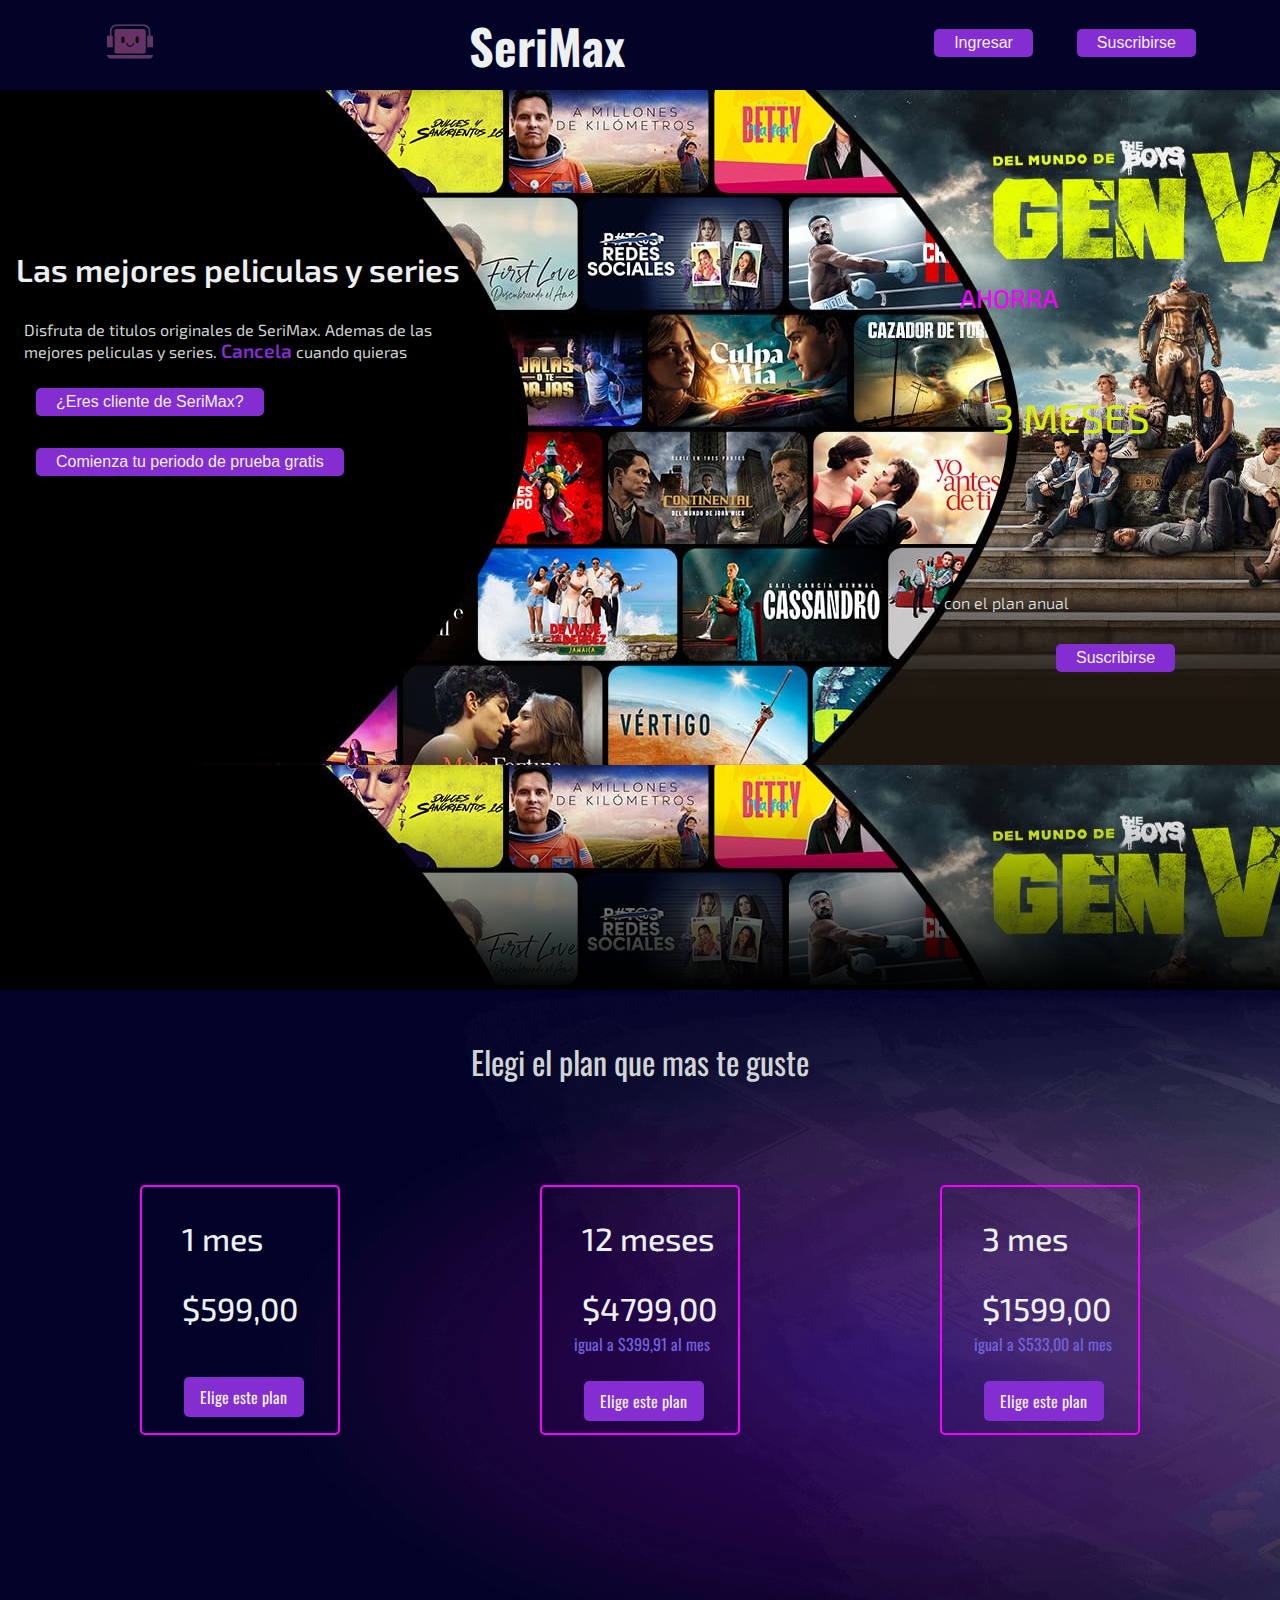
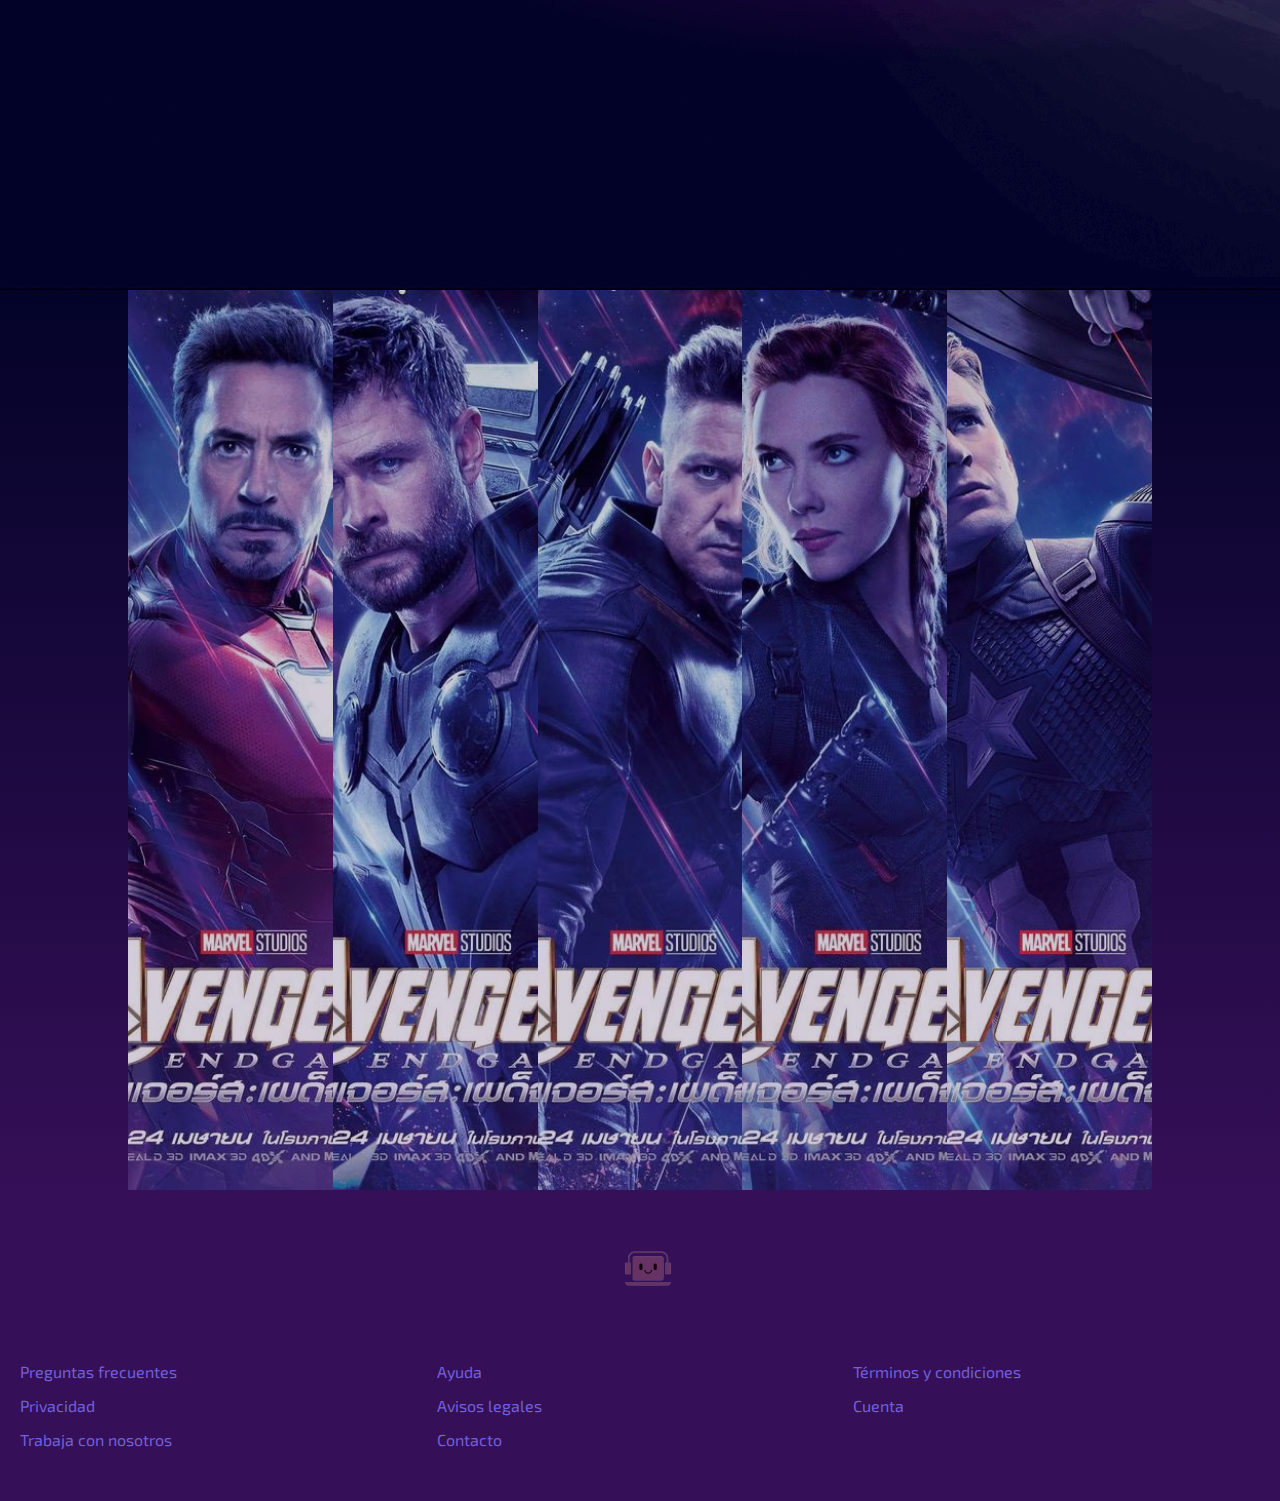
<file: index.html>
<!DOCTYPE html>
<html lang="en">
<head>
    <meta charset="UTF-8">
    <meta name="viewport" content="width=device-width, initial-scale=1.0">
    <title>SeriMax</title>
    <link rel="stylesheet" href="./css/style.css">
    <link rel="stylesheet" href="https://cdn.jsdelivr.net/npm/bootstrap-icons@1.11.1/font/bootstrap-icons.css">
</head>
<body>


    <!-- navbar-->
    <header>
        <img class="logo" src="./assets/logo6-removebg-preview.png" alt="logo"> <!--Imagen del logo (Falta crearmela)-->
        <h1>SeriMax</h1>  <!--Nombre de la pagina-->
        <nav class="nav-bar">
            <ul class="nav-links"> <!-- botones de ingrese y suscripción-->
                <li><a href="login.html" class="login-button"><button class="button-sus">Ingresar</button></a></li>
                <li><a href="suscripcion.html"  class="subscribe-button"><button class="button-sus">Suscribirse</button></a></li>
            </ul>  
        </nav>
    </header>

    <!-- home-->
    <main class="home">
        <div class="Welcome-div"> <!---->
            <h2 class="titulo-descatado">Las mejores peliculas y series</h2> <!--Titutlo descatado del home-->
            <p class="texto-promocional">Disfruta de titulos originales de SeriMax. Ademas de las mejores peliculas y series. <span class="cancelacion-flexible">Cancela </span>cuando quieras</p>
            
            <ul class="ul-home">
                <li class=><a href="login.html" class="login-button"><button class="button-sus">¿Eres cliente de SeriMax?</button></a></li>
                <li class=><a href="Suscribite.html" class="login-button"><button class="button-sus">Comienza tu periodo de prueba gratis</button></a>
            </ul>
        </div>
        <div class="Savings">
            <h3 class="destacar-ahorro">AHORRA</h3> <!--Oferta destacable-->
            <h4 class="destacar-ahorro2">3 MESES</h4>
            <p>con el plan anual</p>
            <a href="Suscribite.html" class="Savings-button"><button class="button-sus">Suscribirse</button></a>
        </div>
    </main>


    <!-- Plans. Tarjetas con planes de pagos-->
    <section class="plans">  <!--Tarjetas-->
        <div class="plans-div-p">
            <p class="plans-p">Elegi el plan que mas te guste</p>
        </div>
        <div class="container">
            <div class="card"> <!--Tarjeta de 1 mes de pago -->
                <p class="card-p">1 mes</p>
                <p class="card-p">$599,00</p>
                <a href=""><button class="card-button">Elige este plan</button></a>
            </div>
            <div class="card">
                <p class="card-p">12 meses</p> <!--Tarjeta de 12 meses de pago-->
                <p class="card-p">$4799,00</p>
                <p class="p-descuento">igual a $399,91 al mes</p>
                <a href=""><button>Elige este plan</button></a>
            </div>
            <div class="card"> <!--Tarjeta de 3 meses de pago-->
                <p class="card-p">3 mes</p> 
                <p class="card-p">$1599,00</p>
                <p class="p-descuento">igual a $533,00 al mes</p>
                <a href="#"><button>Elige este plan</button></a>
            </div>
        </div>
    </section>


    <section class="slider-card">
        <figcaption class="fig-card">
            <img src="./assets/avengers1.jpg" alt="img-1" class="img-slider">
            <img src="./assets/avengers2.jpg" alt="img-2" class="img-slider">
            <img src="./assets/avengers3.jpg"alt="img-3" class="img-slider">
            <img src="./assets/avengers4.jpg" alt="img-4" class="img-slider">
            <img src="./assets/avengers5.jpg" alt="img-5" class="img-slider">
        </figcaption>
    </section>

    <footer> <!--footer-->
        <img src="./assets/logo6-removebg-preview.png" alt="logo" class="logo">
        <div class="footer-grid">
            <div class="footer-column">
                <ul class="footer-links">
                    <li><a href="#">Preguntas frecuentes</a></li>
                    <li><a href="#">Privacidad</a></li>
                    <li><a href="#">Trabaja con nosotros</a></li>
                </ul>
            </div>
            <div class="footer-column">
                <ul class="footer-links">
                    <li><a href="#">Ayuda</a></li>
                    <li><a href="#">Avisos legales</a></li>
                    <li><a href="#">Contacto</a></li>
                </ul>
            </div>
            <div class="footer-column">
                <ul class="footer-links">
                    <li><a href="#">Términos y condiciones</a></li>
                    <li><a href="#">Cuenta</a></li>
                </ul>
            </div>
        </div>
    </footer>
    
</body>
</html>
</file>
<file: css/style.css>
@import url('/index.html');
@import url('https://fonts.googleapis.com/css2?family=Exo+2:ital,wght@0,400;0,600;1,100&family=Oswald:wght@500&display=swap');
/*
#edf0f1 palabras principales
#F600FF botones
#CB71F9
#AF0AF0
#7261DD letras para footer

#030328 degrade fondo
#350F57 fondo degradado
*/
*{
    margin: 0px;
    padding: 0px;
    box-sizing: border-box;
    font-family: 'Exo 2', sans-serif;
    font-family: 'Oswald', sans-serif;
    font-size: 16px;    /* Poner el tamaño de letra en 16px */
    overflow-x: hidden;     /* No dejar que se haga scroll en x */

    /*  */
}   
header {
    display: flex;
    justify-content: space-between;  
    align-items: center;
    padding: 30px 5%;
    background-color: #030328;
    width: 100vw;
    height: 10vh;
    overflow-y: hidden;
}

header h1 { 

    font-family: 'Oswald', sans-serif;
    font-size: 3rem;
    color: #edf0f1;
}

.button-sus{
    font-family: "Roboto", sans-serif;
    font-weight: 300;
    font-size: 1rem;
    color: #edf0f1;
    text-decoration: none;
}

.logo{
    cursor: pointer;
    margin-top: 1.5rem;
    margin-left: 1rem;
}

.nav-links{
    list-style: none;
}

.nav-links li {
    display: inline-block;
    padding: 0px 20px;
}

.button-sus {
    padding: 5px 20px;
    background-color: #842DD0;
    border: none;
    border-radius: 5px;
    cursor: pointer;
}

.button-sus:hover{
    background-color: #9936f0;
}

.cancelacion-flexible{
    color:#842DD0;
}

/*------------------------Home ------------------------------*/
.home{
    display: flex;
    width: 100vw;
    height: 100vh;
    background-image:linear-gradient(to top, #000 0%, transparent 20%), url(../assets/fondoImagen.jpg); 
    background-position: left top;  
}


.Welcome-div{
    width: 50%;
    height: 100%;
}

.titulo-descatado{
    font-family:'Exo 2', sans-serif;
    font-weight:600;
    font-size: 2rem;
    margin-top: 10rem;
    margin-left: 1rem;
    color: #edf0f1;
}
.texto-promocional{
    font-family:'Exo 2', sans-serif;
    font-weight: 400;
    color: #d1d4d4;
    margin-top: 2rem;
    margin-left: 1.5rem;
    width: 70%;
}

.cancelacion-flexible{
    font-family:'Exo 2', sans-serif;
    font-weight:600;
    font-size: 1.2rem;
}

.Savings{
    width: 50%;
    height: 100%;
}

.destacar-ahorro{
    font-family: 'Exo 2', sans-serif;
    font-weight: 500;
    font-size: 1.6rem;
    margin-top: 12rem;
    color: #F600FF;
    margin-left: 20rem;
}
.destacar-ahorro2{
    font-family: 'Exo 2', sans-serif;
    font-weight: 500;
    font-size: 2.5rem;
    color: #D5EF14; 
    margin-left: 22rem;
    margin-top: 5rem;
}

.Savings p{
    font-family: 'Exo 2', sans-serif;
    margin-top: 9.5rem;
    margin-left: 19rem;
    font-weight: 300;
    color: #edf0f1;
    margin-bottom: 2rem;
}

.ul-home{
    display: flex;
    justify-content: center;
    flex-direction: column;
    align-items: flex-start;
    margin: 10px;
    padding-left: 10px;
}

.ul-home li{
   margin: 1rem;
}

.Savings-button{
    margin-left: 26rem;
}





/* -----------------------------------------Plans--------------------------------------------------------*/

/* Este bloque de código CSS define los estilos para la sección "plans", que contiene tarjetas de planes de pago:

.plans: Se configura para ser un contenedor flexible, centrando su contenido tanto horizontal como verticalmente. El ancho y alto se establecen en el 100% del ancho y alto del viewport, y se utiliza una imagen de fondo con ajuste automático de tamaño para cubrir el área.

.container: Establece que este contenedor es flexible, lo que es  útil para organizar el contenido dentro de la sección "plans".

.card: Define el estilo de las tarjetas de planes. Se les da un ancho y alto fijo, un margen entre ellas y se les aplica un borde, una pequeña sombra y un borde redondeado para un aspecto de tarjeta. El desbordamiento se oculta para mantener un aspecto limpio.

.card-p: Establece la fuente, peso y tamaño de fuente del texto en las tarjetas. Además, se definen márgenes para el espaciado.

.p-descuento: Configura el estilo del texto que muestra el descuento, ajustando los márgenes y el color del texto.

.card-button: Aplica un margen superior a los botones en las tarjetas para ajustar su posición.

.card button: Define el estilo de los botones en las tarjetas, estableciendo su ancho, alto, margen y color de fondo. Además, se agrega una pequeña sombra para dar profundidad. En este caso, los botones tienen un color de fondo morado. */

.plans{
    display: flex;
    flex-direction: column; /* Alinea verticalmente los elementos */
    align-items: center;
    width: 100%;
    height: 100vh;
    background-image: url(./../assets/background-plans1.png);
    background-size: cover;
    overflow: hidden;
}

.plans-header {
    text-align: center; /* Centra el texto horizontalmente */
    margin-top: 20px; /* Margen superior para separar del borde superior */
}

.plans-p{
    margin-top: 3rem;
    color: #d1d4d4;
    font-size: 2rem;
}

.container{
    display: flex;
    justify-content: space-around;
    align-items: center;
}
.card{
   width: 200px;
   height: 250px;
   margin: 100px;
   border: 2px solid #F600FF;
   border-radius: 5px;
   
   overflow: hidden;
   
}
/*box-shadow:5px 5px 20px #030328; */
.card:hover{
    box-shadow: 5px 5px 20px #F600FF;
}

.card-p{
    font-family: 'Exo 2', sans-serif;
    font-weight: 500;
    font-size: 2rem;
    margin-top: 2rem; 
    margin-left: 2.5rem;
    color: #edf0f1;
}

.p-descuento{
    margin: 5px;
    margin-left: 2rem;
    color:#7261DD;
}
.card-button{
    margin-top: 50px !important;
}

.card button {
    width: 120px;
    height: 40px;
    margin-top: 20px;
    margin-left: 2.6rem;
    background-color: #842DD0;
    border:none;
    color:#edf0f1;
    cursor:pointer;
    border-radius: 5px;
}

.card button:hover{
    background-color: #F600FF;
}




/* ----------------------------------------slider-----------------------------------------------------*/  

.slider-card{
    width: 100vw;
    height: 100vh;
    overflow: hidden;
    background: linear-gradient(#030328,#350F57);
}

.fig-card{
    display: flex;
    margin-left: 10%;
    width: 80%;
    height: 100%;
}


.img-slider {
    width: 0px;
    flex-grow: 1;
    object-fit: cover;
    opacity: .8;
}

.slider-card img:hover{
    cursor: crosshair;
    width: 300px;
    opacity: 1;
    filter: contrast(120%);
}




/* ----------------------------------------footer--------------------------------------------------------*/

footer {
    background-color: #350F57;
    color: #fff;
    padding: 20px 0;
    text-align: center;
    
}


.logo {
    width: 100px; 
}
.footer-grid {
    display: grid;
    grid-template-columns: repeat(3, 1fr); 
    grid-gap: 10px; 
    margin:20px
}
.footer-column {
    text-align: left;
}

/* Estilos de los enlaces */
.footer-links {
    list-style: none;
    padding: 0;
}

.footer-links li {
    margin-bottom: 10px;
}

.footer-links a {
    font-family: 'Exo 2', sans-serif;
    font-size: 100;
    text-decoration: none;
    color: #7261DD;
    transition: color 0.3s ease;
}

.footer-links a:hover {
    color: #030328; /* Cambia el color al pasar el mouse sobre los enlaces */
}



/* Media query */
@media screen and (max-width:1200px) {
     /* NavBar */


     header{
        padding: 10px;
    }


    /* Home */

    .home{
        display: flex;
        width: 100vw;
        height: 50vh;
    }

    
    .titulo-descatado{
        font-size: 1.5rem;
        padding-left:2.5rem ;
        margin-top: 150rem;
    }
    .texto-promocional{
        margin-top: 2rem;
        padding-left: 2rem;
    }
    
    .cancelacion-flexible{
        font-size: 1.2rem;
        color: #D5EF14;
    }
     
    .Savings{
        width: 100%;
        height: 100%;
        overflow-y: hidden;
    }
    
    .destacar-ahorro{
        font-size: 1.6rem;
        margin-top: 3rem;
        margin-right: 3rem;
    }
    .destacar-ahorro2{
        font-size: 2.5rem;
        margin-right: 2rem;
        margin-top: 6rem;
    }
    .Savings p{
        margin-top: 5rem;
        margin-right: 2rem;
        font-size: 1.5rem;
        margin-bottom: 3rem;
    }
    .ul-home{
        display: flex;
        justify-content: center;
        flex-direction: column;
        align-items: flex-start;
        margin: 10px;
        padding-left: 2rem;
    }
    
    .ul-home li{
       margin: 1rem;
    }

    .Savings-button{
        margin-left: 22rem;
    }


    /* Plans */


    .plans {
        padding: 60px; 
        display: flex;
        justify-content: space-evenly;
        height: 60vh;

      }
    
      .plans-p {
        font-size: 2.5rem;
       
      }
    
      .container {
        flex-direction: row;
        justify-content: space-around;
      }
    
      .card {
        width: 200px;
        margin: 20px;
      }
    
      .card-p {
        font-size: 2.2rem; /
      }


     /* footer */
     .footer-grid {
        grid-template-columns: repeat(2, 1fr); 
    }

    .footer-column {
        text-align: center; 
    }

    .footer-links li {
        margin-bottom: 5px;
    }

    .footer-links a {
        font-size: 14px; 
    }

}


/* Estilos para dispositivos móviles (ancho máximo de 768px, que incluye la mayoría de los celulares) */
@media screen and (max-width: 768px) {
    header{
      padding:5px;
    }
    header h1{
        font-size: 2rem;
    }

    .nav-bar{
        display: flex;
        margin-left: 10px;
        width: 40%;
    }

     /* Home */

     .home{
        background-size: cover;
    }   

    .Welcome-div{
        display: flex;
        justify-content: flex-start;
        align-items: flex-start;
        flex-direction: column;
        width: 80%;
        overflow-y: hidden;
    }
    .Savings{
        display: none;
    }

    .titulo-descatado{
        margin-top:5rem;
        margin: left -1rem;
    } 

    .texto-promocional{
        margin-left:none;
    }



    /* plans */

    .plans {
        padding: 20px; 
        display: flex;
        justify-content: space-evenly;
        height: 80%;
      }

    .plans-p {
        font-size: 1.5rem;
      }

    .container {
        flex-direction: column;
        justify-content: space-around;
    }

    .slider-card{
        display: none;
    }
}
</file>
